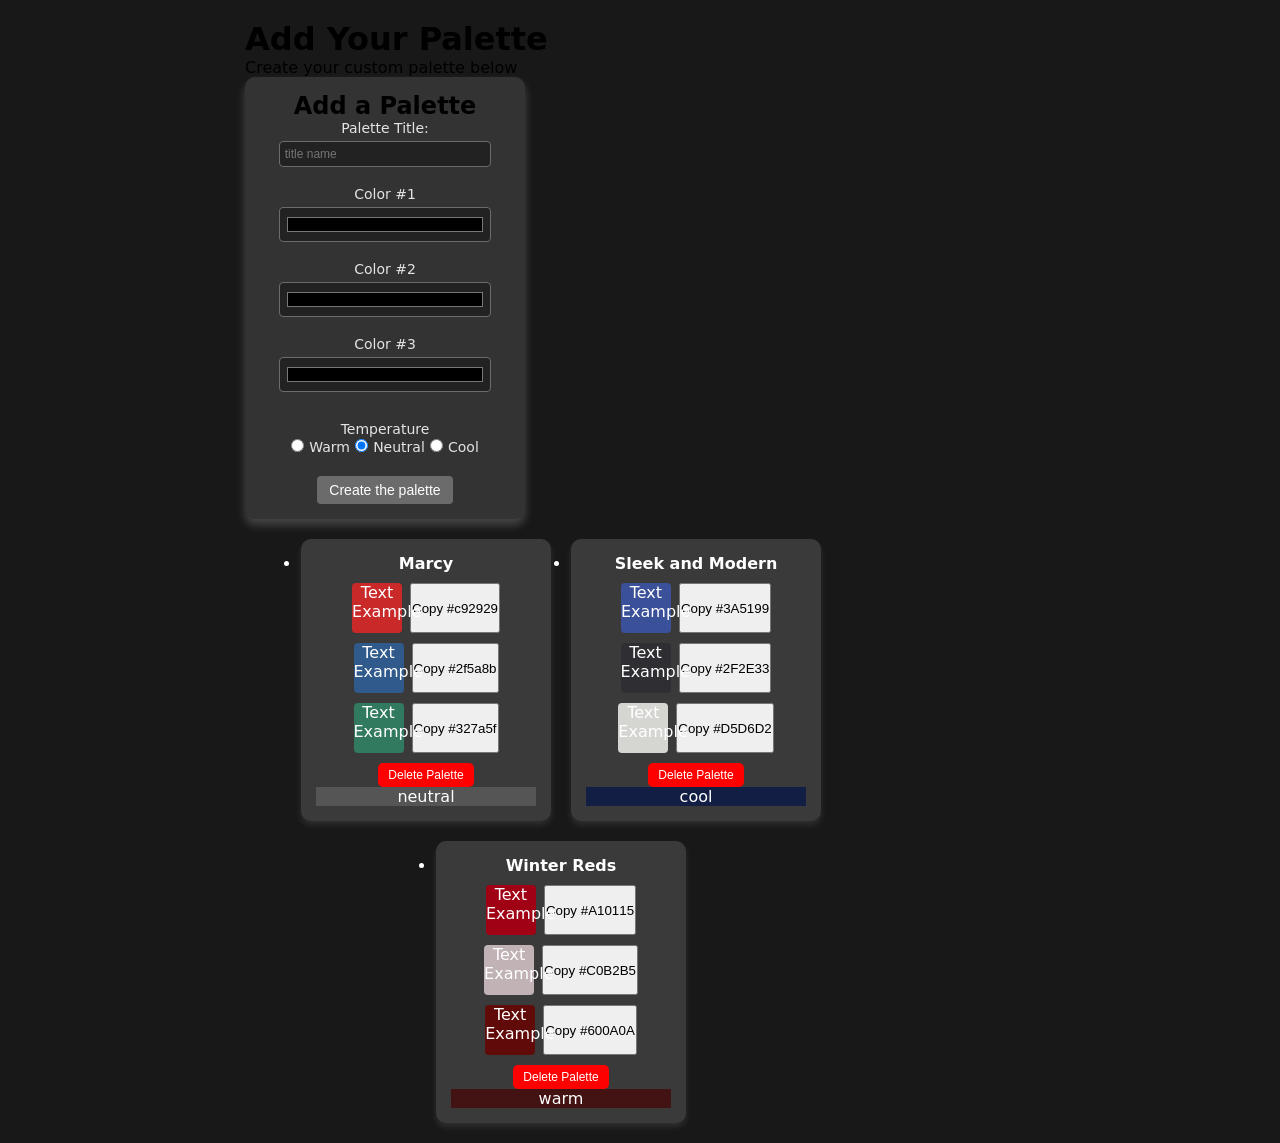
<file: index.html>
<!-- <!DOCTYPE html>
<html lang="en">
  <head>
    <meta charset="UTF-8" />
    <meta name="viewport" content="width=device-width, initial-scale=1.0" />
    <link rel="stylesheet" type="text/css" href="src/style.css" />
    
    <title>Palette Picker</title>
  </head>
  <body>
    <div class="app">
      <header>
        <div class="header-container">
          <h1>Add Your Palette</h1>
          <p>Create your custom palette below</p>
        </div>
      </header>

      <main>
        <form id="palette-form" aria-labelledby="palette-form">
          <h2>Add a Palette</h2>

          <label for="title">Palette Title:</label>
          <input type="text" id="title" name="title" placeholder="title name" required />
          <br />

          <label for="color1">Color #1</label>
          <input type="color" id="color1" name="color1" required />
          <br />

          <label for="color2">Color #2</label>
          <input type="color" id="color2" name="color2" required />
          <br />

          <label for="color3">Color #3</label>
          <input type="color" id="color3" name="color3" required />
          <br />

          <fieldset>
            <legend>Temperature</legend>
            <input type="radio" id="warm" name="temperature" value="Warm" />
            <label for="warm">Warm</label>

            <input type="radio" id="neutral" name="temperature" value="Neutral" checked />
            <label for="neutral">Neutral</label>

            <input type="radio" id="cool" name="temperature" value="Cool" />
            <label for="cool">Cool</label>
          </fieldset>

          <button class="my-button" type="submit">Create the palette</button>
        </form>
      </main>

      <section>
        <ul id="palette-list"></ul>
      </section>
    </div>

    <script type="module" src="src/main.js" defer></script>
  </body>
</html> -->
<!DOCTYPE html>
<html lang="en">
  <head>
    <meta charset="UTF-8" />
    <meta name="viewport" content="width=device-width, initial-scale=1.0" />
    
    <title>Palette Picker</title>
    <script type="module" crossorigin src="/assets/index-DrGJVD05.js"></script>
    <link rel="stylesheet" crossorigin href="/assets/index-DWQwGWD6.css">
  </head>
  <body>
    <div class="app">
      <header>
        <div class="header-container">
          <h1>Add Your Palette</h1>
          <p>Create your custom palette below</p>
        </div>
      </header>

      <main>
        <form id="palette-form" aria-labelledby="palette-form">
          <h2>Add a Palette</h2>

          <label for="title">Palette Title:</label>
          <input type="text" id="title" name="title" placeholder="title name" required />
          <br />

          <label for="color1">Color #1</label>
          <input type="color" id="color1" name="color1" required />
          <br />

          <label for="color2">Color #2</label>
          <input type="color" id="color2" name="color2" required />
          <br />

          <label for="color3">Color #3</label>
          <input type="color" id="color3" name="color3" required />
          <br />

          <fieldset>
            <legend>Temperature</legend>
            <input type="radio" id="warm" name="temperature" value="Warm" />
            <label for="warm">Warm</label>

            <input type="radio" id="neutral" name="temperature" value="Neutral" checked />
            <label for="neutral">Neutral</label>

            <input type="radio" id="cool" name="temperature" value="Cool" />
            <label for="cool">Cool</label>
          </fieldset>

          <button class="my-button" type="submit">Create the palette</button>
        </form>
      </main>

      <section>
        <ul id="palette-list"></ul>
      </section>
    </div>

  </body>
</html>
</file>
<file: src/style.css>
* {
  margin: 0;
  padding: 0;
  box-sizing: border-box;
}

body {
  background-color: #181818;
  font-family: system-ui, -apple-system, BlinkMacSystemFont, 'Segoe UI', Roboto, Oxygen, Ubuntu, Cantarell, 'Open Sans', 'Helvetica Neue', sans-serif;
  display: flex;
  flex-direction: column;
  align-items: center;
  padding: 20px;
}

/* Centered Form Box */
form {
  display: flex;
  flex-direction: column;
  align-items: center;
  background-color: #333333;
  border-radius: 10px;
  height: auto;
  width: 280px; /* Slightly larger */
  margin-bottom: 20px;
  box-shadow: 0 6px 10px rgba(255, 255, 255, 0.2);
  padding: 15px;
  text-align: center;
}

fieldset {
  border: 0;
  margin: 10px 0;
}

/* Form Elements */
label,
legend {
  color: #e4e4e4;
  font-size: 14px;
}

input[type="text"],
input[type="color"] {
  width: 85%;
  padding: 5px;
  margin-top: 5px;
  border-radius: 4px;
  border: 1px solid #6c6c6c;
  background-color: #222;
  color: white;
  font-size: 12px;
}

input[type="color"] {
  height: 35px;
  cursor: pointer;
}

/* Button Styling */
.my-button {
  background-color: #6b6b6b;
  color: white;
  border: none;
  padding: 6px 12px;
  cursor: pointer;
  font-size: 14px;
  border-radius: 4px;
  margin-top: 10px;
  transition: background 0.3s ease-in-out;
}

.my-button:hover {
  background-color: #8b8b8b;
}

/* Palette List Grid */
#palette-list {
  display: flex;
  flex-wrap: wrap;
  gap: 20px;
  justify-content: center;
  width: 80%;
}

/* Palette Card */
.palette-item {
  background-color: #3a3a3a;
  width: 250px;
  border-radius: 10px;
  padding: 15px;
  text-align: center;
  color: white;
  box-shadow: 0 4px 6px rgba(255, 255, 255, 0.1);
}

.palette-title {
  font-size: 16px;
  margin-bottom: 8px;
}

/* Color Row */
.color-row {
  display: flex;
  justify-content: center;
  gap: 8px;
  margin-top: 10px;
}

/* Color Boxes */
.outer-box {
  display: flex;
  align-items: center;
  justify-content: center;
  width: 50px;
  height: 50px;
  border-radius: 5px;
  background-color: #222;
  position: relative;
}

.color-box-1,
.color-box-2,
.color-box-3 {
  width: 100%;
  height: 100%;
  border-radius: 4px;
}

/* Copy Button */
.copy-button {
  font-size: 10px;
  padding: 4px;
  background-color: #6b6b6b;
  color: white;
  border: none;
  border-radius: 3px;
  cursor: pointer;
  margin-top: 5px;
}

.copy-button:hover {
  background-color: #8b8b8b;
}

/* Delete Palette Button */
.delete-btn {
  background-color: red;
  color: white;
  font-size: 12px;
  padding: 5px 10px;
  border: none;
  border-radius: 5px;
  cursor: pointer;
  margin-top: 10px;
}

.delete-btn:hover {
  background-color: darkred;
}

/* Temperature Label */
.palette-temperature {
  font-size: 12px;
  text-transform: uppercase;
  font-weight: bold;
  margin-top: 8px;
  padding: 5px;
  border-radius: 3px;
}

.palette-temperature.warm {
  background-color: red;
}

.palette-temperature.neutral {
  background-color: gray;
}

.palette-temperature.cool {
  background-color: blue;
}
</file>
<file: assets/index-DWQwGWD6.css>
*{margin:0;padding:0;box-sizing:border-box}body{background-color:#181818;font-family:system-ui,-apple-system,BlinkMacSystemFont,Segoe UI,Roboto,Oxygen,Ubuntu,Cantarell,Open Sans,Helvetica Neue,sans-serif;display:flex;flex-direction:column;align-items:center;padding:20px}form{display:flex;flex-direction:column;align-items:center;background-color:#333;border-radius:10px;height:auto;width:280px;margin-bottom:20px;box-shadow:0 6px 10px #fff3;padding:15px;text-align:center}fieldset{border:0;margin:10px 0}label,legend{color:#e4e4e4;font-size:14px}input[type=text],input[type=color]{width:85%;padding:5px;margin-top:5px;border-radius:4px;border:1px solid #6c6c6c;background-color:#222;color:#fff;font-size:12px}input[type=color]{height:35px;cursor:pointer}.my-button{background-color:#6b6b6b;color:#fff;border:none;padding:6px 12px;cursor:pointer;font-size:14px;border-radius:4px;margin-top:10px;transition:background .3s ease-in-out}.my-button:hover{background-color:#8b8b8b}#palette-list{display:flex;flex-wrap:wrap;gap:20px;justify-content:center;width:80%}.palette-item{background-color:#3a3a3a;width:250px;border-radius:10px;padding:15px;text-align:center;color:#fff;box-shadow:0 4px 6px #ffffff1a}.palette-title{font-size:16px;margin-bottom:8px}.color-row{display:flex;justify-content:center;gap:8px;margin-top:10px}.outer-box{display:flex;align-items:center;justify-content:center;width:50px;height:50px;border-radius:5px;background-color:#222;position:relative}.color-box-1,.color-box-2,.color-box-3{width:100%;height:100%;border-radius:4px}.copy-button{font-size:10px;padding:4px;background-color:#6b6b6b;color:#fff;border:none;border-radius:3px;cursor:pointer;margin-top:5px}.copy-button:hover{background-color:#8b8b8b}.delete-btn{background-color:red;color:#fff;font-size:12px;padding:5px 10px;border:none;border-radius:5px;cursor:pointer;margin-top:10px}.delete-btn:hover{background-color:#8b0000}.palette-temperature{font-size:12px;text-transform:uppercase;font-weight:700;margin-top:8px;padding:5px;border-radius:3px}.palette-temperature.warm{background-color:red}.palette-temperature.neutral{background-color:gray}.palette-temperature.cool{background-color:#00f}
</file>
